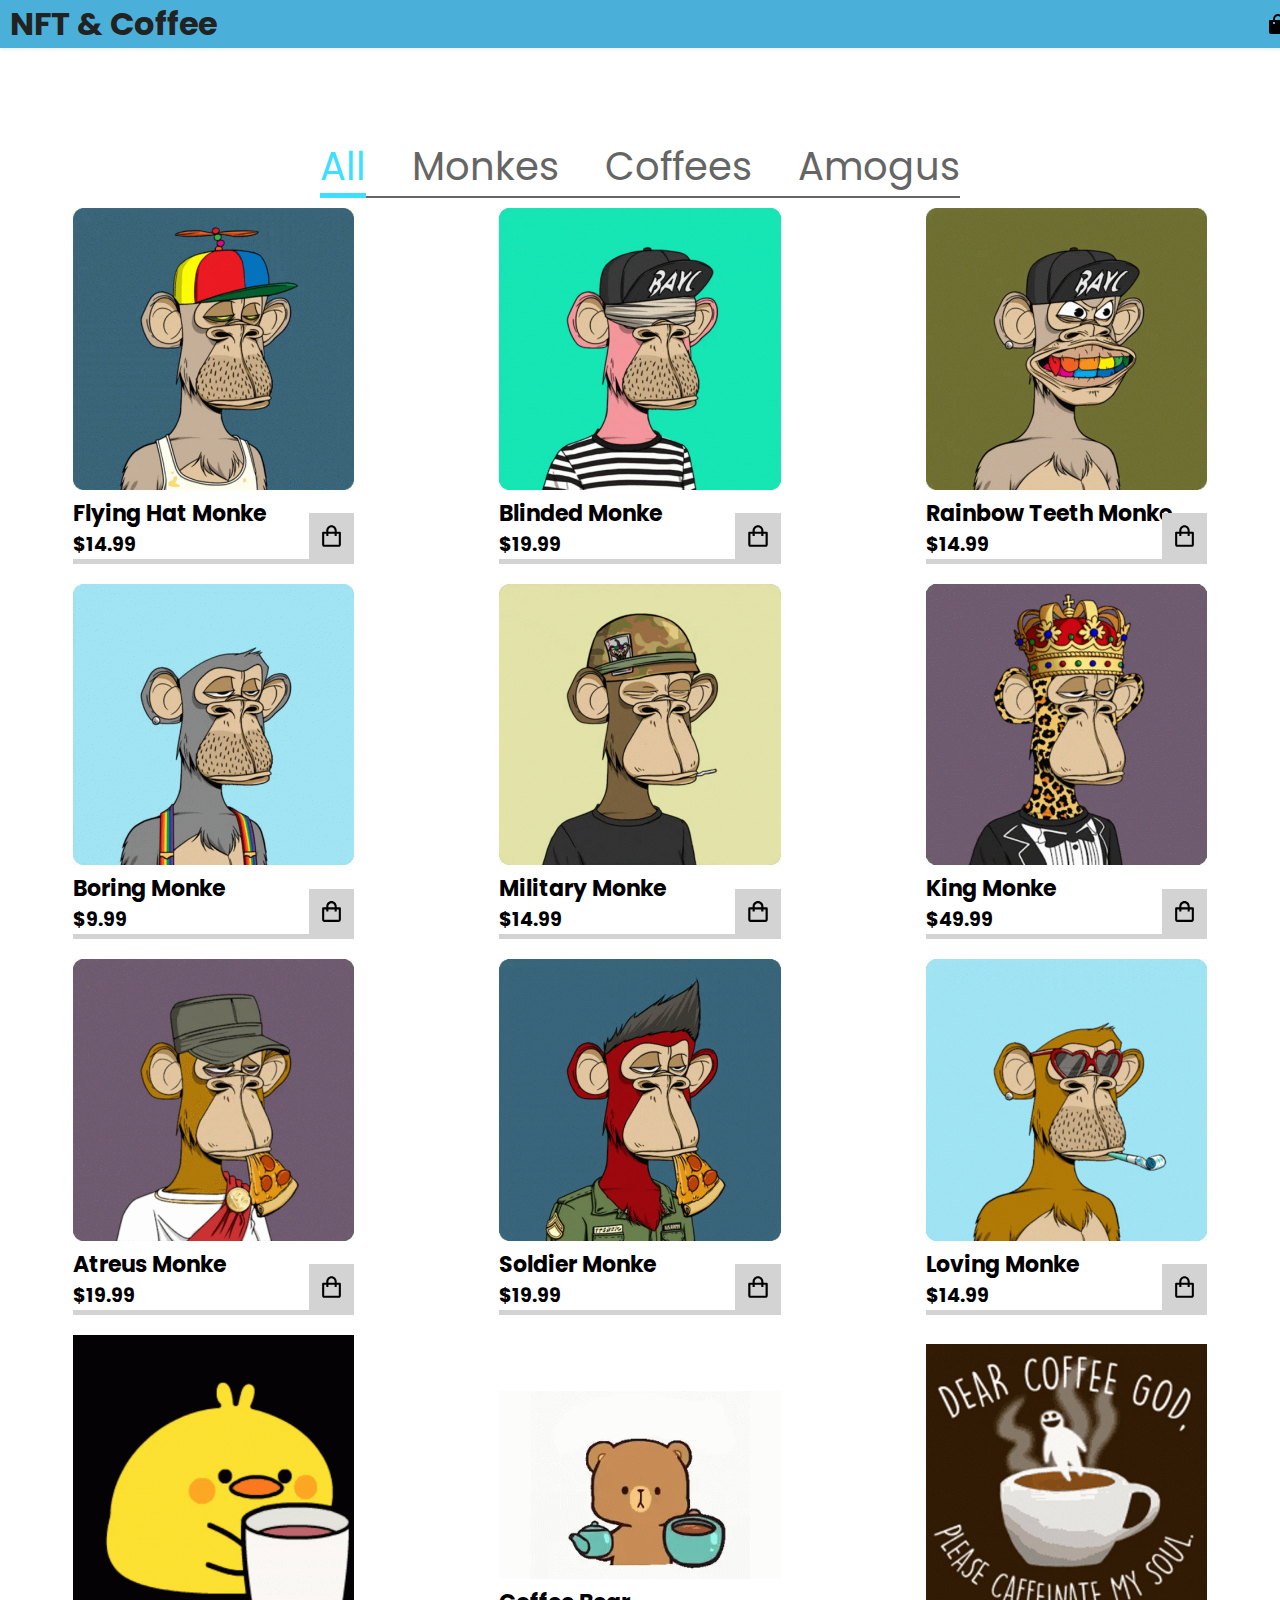
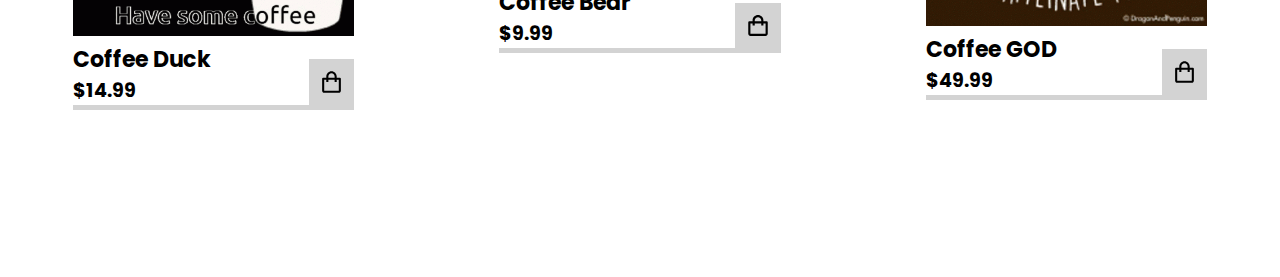
<file: html/index.html>
<!doctype html>
<html>
<head>
    <title>NFT & Coffee</title>
    <meta charset="UTF-8">
    <link rel="stylesheet" href="../css/index.css" />
</head>
<body>
    <header>
      <div class="header container">
        <a href="#" class="logo">NFT & Coffee</a>
        <img src="../images/icons/bxs-shopping-bag-black.svg" id="toggle-cart-button" onclick="javascript:toggleIFrame();" class="cart-icon"></img>

    </header>
    <div class="main">
    <section class="shop">
    <nav>
        <ul>
          <li><a class="Types" id="SELECTED" href="../html/index.html">All</a></li>
          <li><a class="Types" href="../html/monkes.html">Monkes</a></li>
          <li><a class="Types" href="../html/coffees.html">Coffees</a></li>
          <li><a class="Types" href="../html/amogus.html">Amogus</a></li>
        </ul>
      </nav>

    
        <section id="shop-content"></section>
    </section>
    <section id="cart"></section>
    </div>
    <script src="../scripts/index.js"></script>
</body>
</html>
</file>
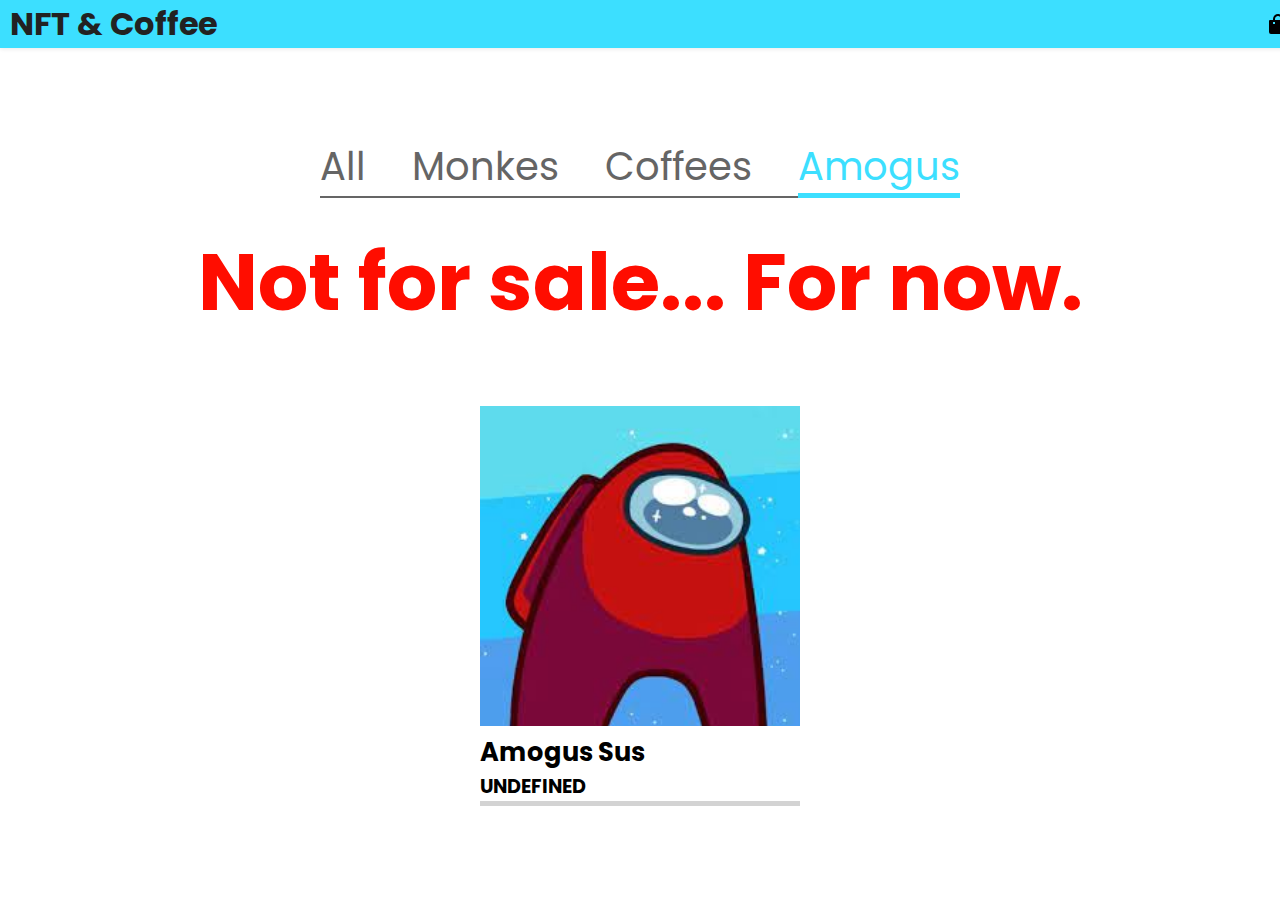
<file: html/amogus.html>
<!doctype html>
<html>
<head>
    <title>NFT & Coffee</title>
    <meta charset="UTF-8">
    <link rel="stylesheet" href="../css/amogus.css" />
</head>
<body>

    <header>
      <div class="header container">
        <a href="#" class="logo">NFT & Coffee</a>
        <img src="../images/icons/bxs-shopping-bag-black.svg" class="cart-icon"></img>
    </header>
    
    <nav>
        <ul>
          <li><a class="Types" href="../html/index.html">All</a></li>
          <li><a class="Types" href="../html/monkes.html">Monkes</a></li>
          <li><a class="Types" href="../html/coffees.html">Coffees</a></li>
          <li><a class="Types" id="SELECTED" href="../html/amogus.html">Amogus</a></li>
        </ul>
      </nav>

    <section class="shop">
        <section id="shop-content">
            <h1 id="announcement">Not for sale... For now.</h1>
        </section>
    </section>

    <script src="../scripts/amogus.js"></script>
</body>
</html>
</file>
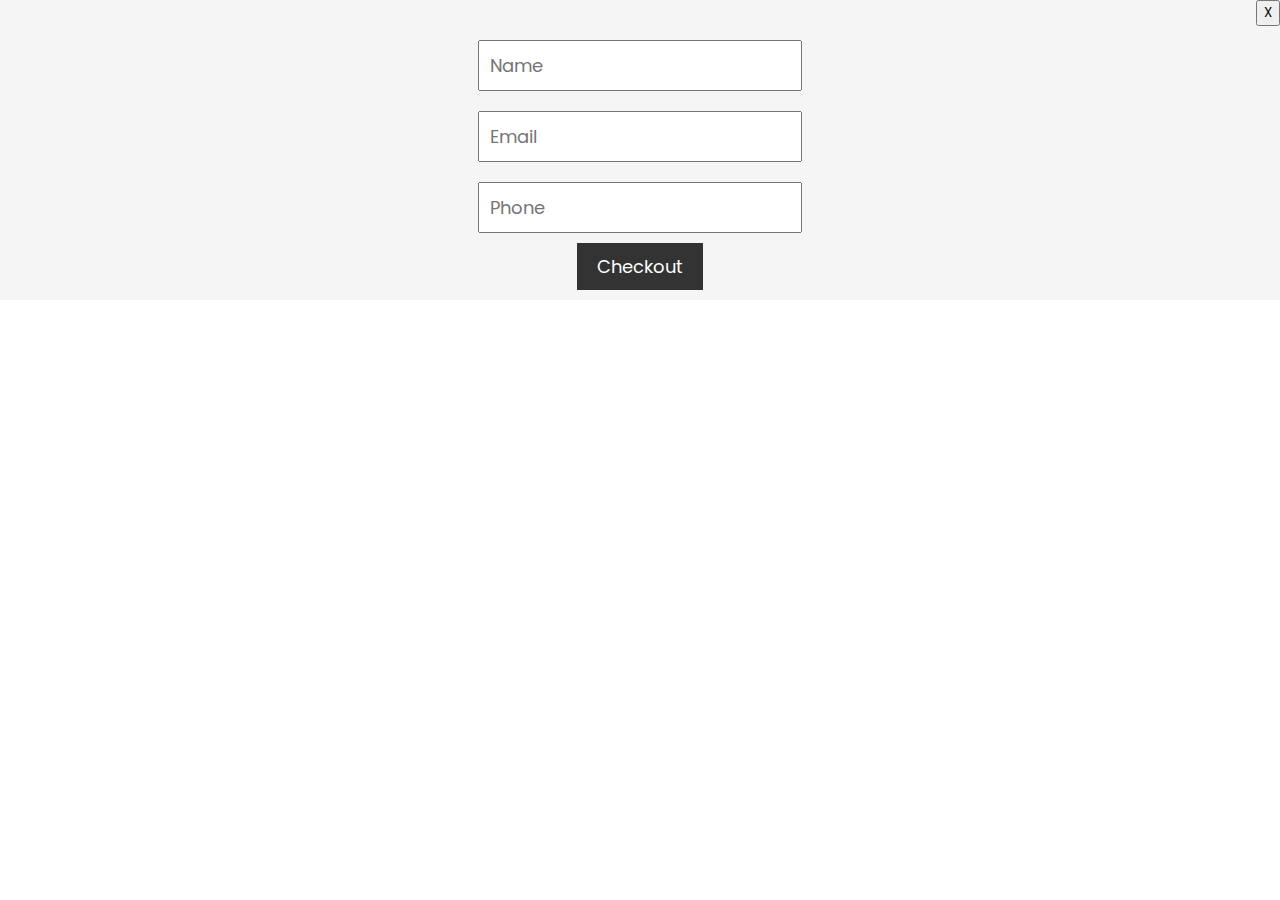
<file: html/cart.html>
<!DOCTYPE html>
<html>
  <head>
    <title>Shopping Cart</title>
    <!-- Include any CSS or JavaScript files here -->
    <link rel="stylesheet" type="text/css" href="../css/cart.css">
  </head>
  <body>
    <!-- Container element for the shopping cart -->
    <div id="cart">
      <!-- Button to close the iframe -->
      <button id="close-iframe-button" onclick="closeIFrame()">X</button>

      
      <!-- Elements for each item in the cart -->
      <section id=cart-content>
        
      </section>
      <!-- Form for checkout -->
      <form id="checkout-form">
        <!-- Input elements for customer information -->
        <input type="text" placeholder="Name">
        <input type="email" placeholder="Email">
        <input type="tel" placeholder="Phone">
        <!-- Button to submit the form -->
        <button type="submit">Checkout</button>
      </form>
    </div>
    
    <script src="../scripts/cart.js"></script>
      </body>
</html>
</file>
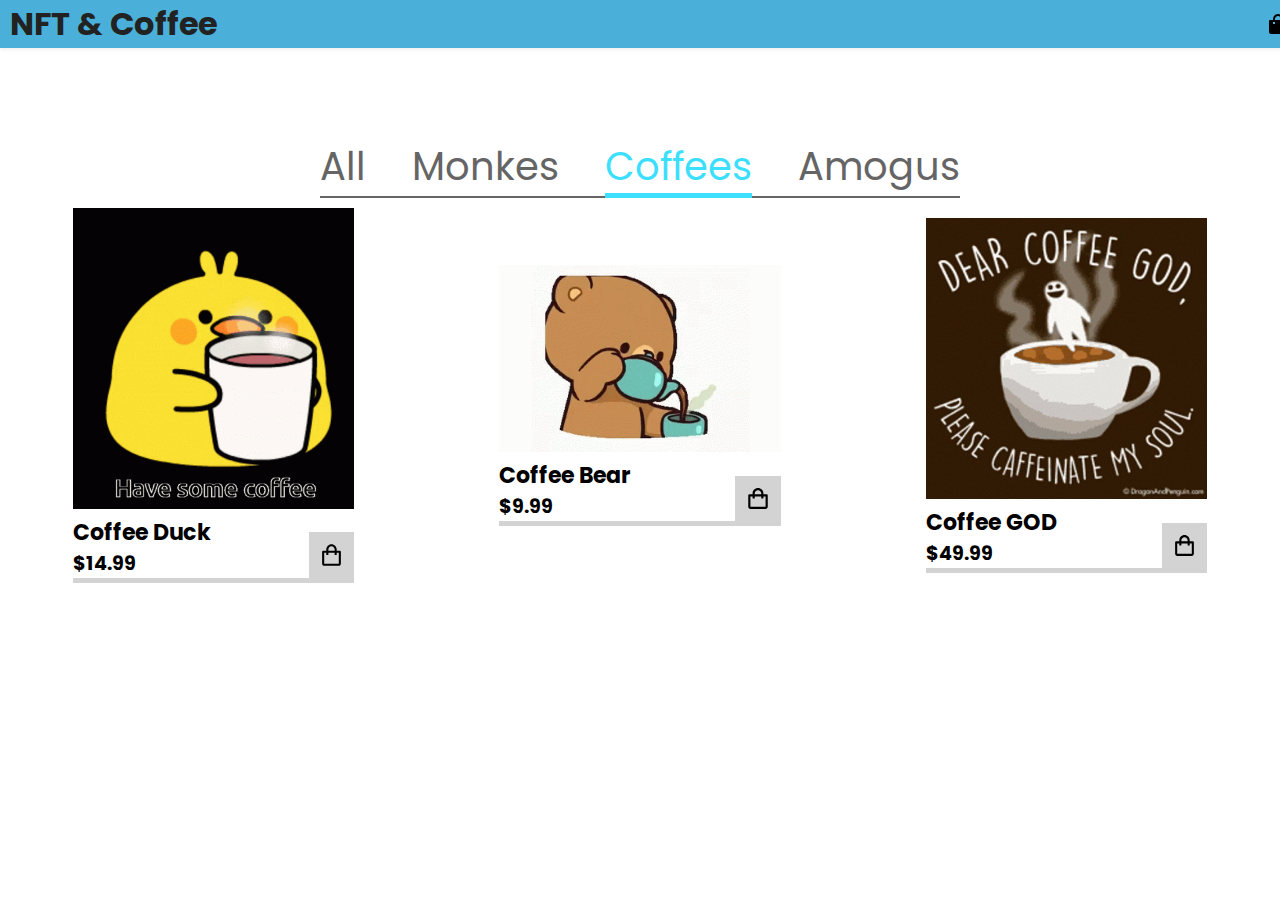
<file: html/coffees.html>
<!doctype html>
<html>
<head>
    <title>NFT & Coffee</title>
    <meta charset="UTF-8">
    <link rel="stylesheet" href="../css/index.css" />
</head>
<body>

    <header>
      <div class="header container">
        <a href="#" class="logo">NFT & Coffee</a>
        <img src="../images/icons/bxs-shopping-bag-black.svg" class="cart-icon"></img>
    </header>
    
    <nav>
        <ul>
          <li><a class="Types" href="../html/index.html">All</a></li>
          <li><a class="Types" href="../html/monkes.html">Monkes</a></li>
          <li><a class="Types" id="SELECTED" href="../html/coffees.html">Coffees</a></li>
          <li><a class="Types" href="../html/amogus.html">Amogus</a></li>
        </ul>
      </nav>

    <section class="shop">
        <section id="shop-content"></section>
    </section>

    <script src="../scripts/coffees.js"></script>
</body>
</html>
</file>
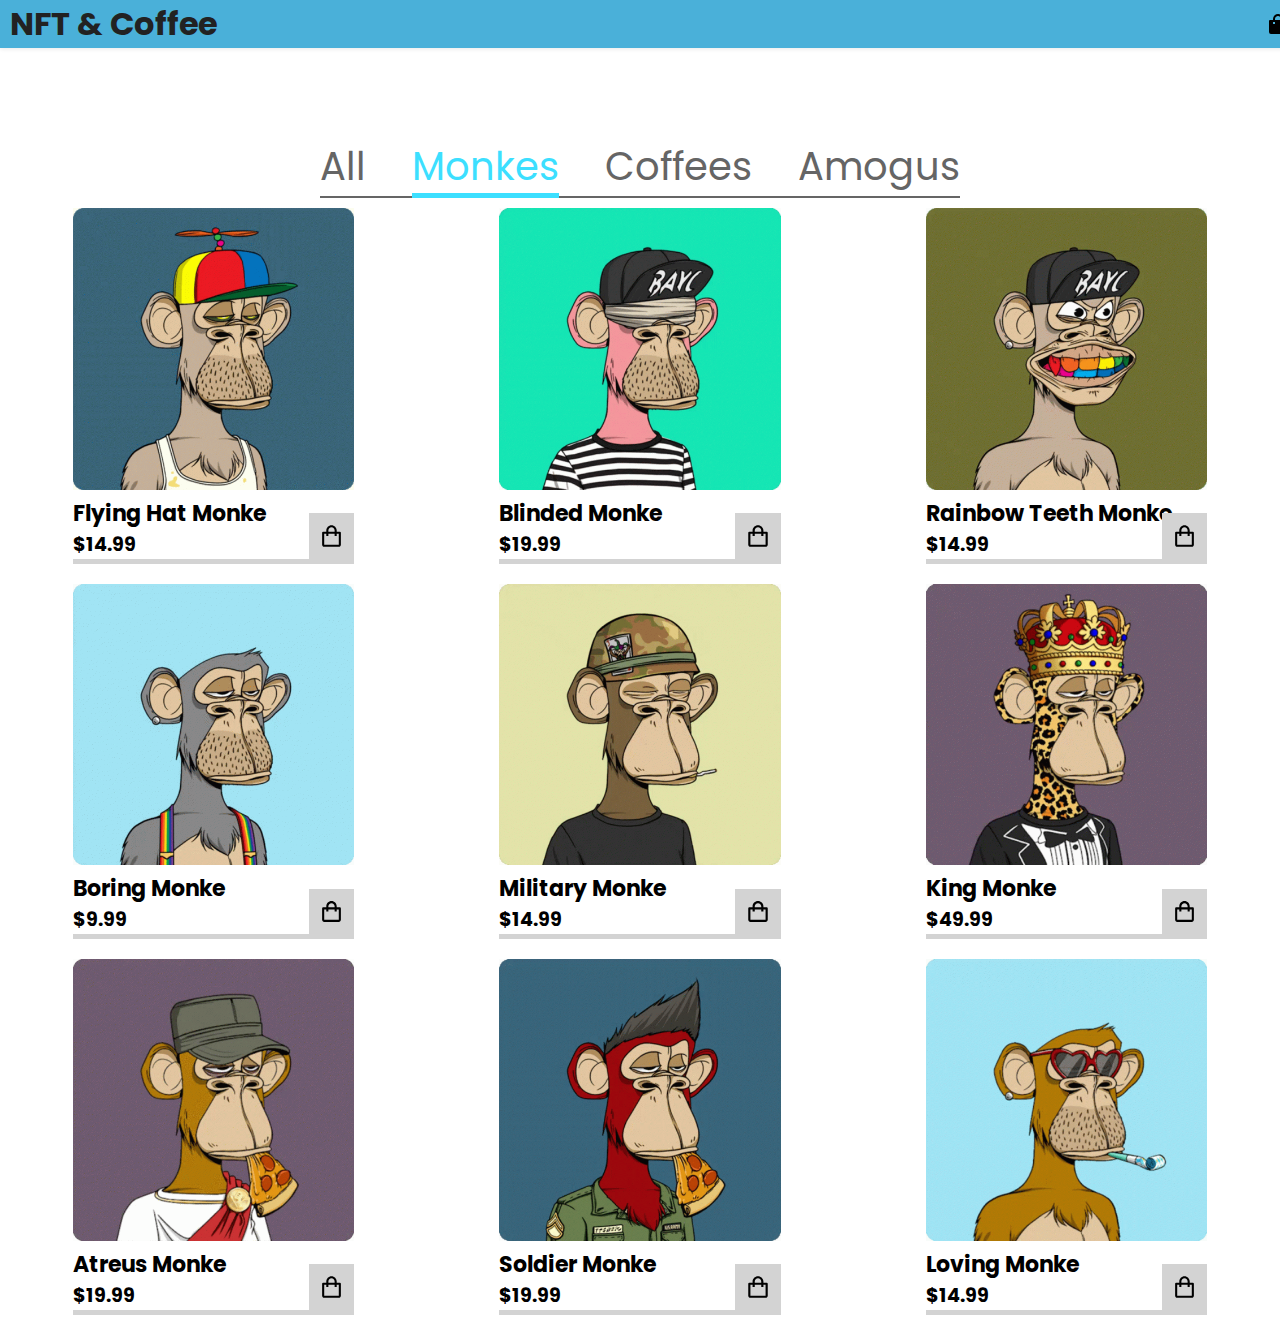
<file: html/monkes.html>
<!doctype html>
<html>
<head>
    <title>NFT & Coffee</title>
    <meta charset="UTF-8">
    <link rel="stylesheet" href="../css/index.css" />
</head>
<body>

    <header>
      <div class="header container">
        <a href="#" class="logo">NFT & Coffee</a>
        <img src="../images/icons/bxs-shopping-bag-black.svg" class="cart-icon"></img>
    </header>
    
    <nav>
        <ul>
          <li><a class="Types" href="../html/index.html">All</a></li>
          <li><a class="Types" id="SELECTED" href="../html/monkes.html">Monkes</a></li>
          <li><a class="Types" href="../html/coffees.html">Coffees</a></li>
          <li><a class="Types" href="../html/amogus.html">Amogus</a></li>
        </ul>
      </nav>

    <section class="shop">
        <section id="shop-content"></section>
    </section>

    <script src="../scripts/monkes.js"></script>
</body>
</html>
</file>
<file: css/index.css>
@import url("https://fonts.googleapis.com/css2?family=Poppins:wght@200&display=swap");

* {
  font-family: "Poppins", sans-serif;
}

body {
  width: 100%;
  max-width: 100%;
  margin: 0;
}

/* Header */

.header {
  display: flex;
  justify-content: space-between;
  align-items: center;
  background: #4AB0D9;
  color: white;
  width: 100%;
  box-shadow: 0 1px 4px hsl(0 4% 15% / 10%);
  padding: 0 10px;
}

.logo {
  font-size: 2rem;
  color: #222222;
  font-weight: 700;
  text-decoration: none;
}


#toggle-cart-button {
  font-size: 2.5rem;
  cursor: pointer;
}

/* container of shop and cart */
.main {
  display: default;
}

.shop {
  width: 100%;
}

#cart-iframe {
  width: 100%;
  height: 100%;
  border: none !important;
}

/* The whole nav */

nav {
  display: flex;
  justify-content: center;
  margin: 0 15vw;
  margin-bottom: 1.5rem;
  margin: 0 1rem;
}

nav ul {
  text-align: center;
  display: flex;
  justify-content: space-between;
  margin: 10vh 0 0 0;
  padding: 0;
  list-style: none;
  border-bottom: rgb(101, 101, 101) solid 2px;
  width: 50vw;
}
nav li {
  display: inline-block;
  padding-bottom: 1px;
}

.Types {
  color: rgb(101, 101, 101);
  text-decoration: none;
  text-transform: capitalize;
  font-size: 3vw;
}

.Types:hover {
  color: #3cdfff;
  border-bottom: #3cdfff solid 5px;
  transition: 0.4s;
}

#SELECTED {
  color: #3cdfff;
  border-bottom: #3cdfff solid 5px;
}

/* The shop */
#shop-content {
  display: grid;
  grid-template-columns: repeat(3, minmax(150px, 1fr));
  place-items: center;
}
.product-box {
  position: relative;
  gap: 1.5rem;
  margin: 10px 0;
  border-bottom: 5px solid lightgrey;
}

.product-box:hover {
  border-bottom: 5px solid black;
  transition: 1s;
}

.product-img {
  width: 22vw;
  height: auto;
  margin: 0;
}

.product-title {
  margin: 0;
  font-size: 1.73vw;
  font-weight: 700;
}

.price {
  font-weight: 700;
  font-size: 1.5vw;
}

.cart-img {
  position: absolute;
  bottom: 0;
  right: 0;
  width: 2vw;
  height: auto;
  background: lightgrey;
  padding: 10px;
}

.cart-img:hover {
  background: #3cdfff;
  transition: 0.4s;
}
</file>
<file: css/amogus.css>
@import url("https://fonts.googleapis.com/css2?family=Poppins:wght@200&display=swap");

* {
  font-family: "Poppins", sans-serif;
}

body {
  width: 100%;
  max-width: 100%;
  margin: 0;
}

/* Header */

.header {
  display: flex;
  justify-content: space-between;
  align-items: center;
  background: #3cdfff;
  color: white;
  width: 100%;
  box-shadow: 0 1px 4px hsl(0 4% 15% / 10%);
  padding: 0 10px;
}

.logo {
  font-size: 2rem;
  color: #222222;
  font-weight: 700;
  text-decoration: none;
}

.cart-icon {
  font-size: 2.5rem;
  cursor: pointer;
}

/* The whole nav */

nav {
  display: flex;
  justify-content: center;
  margin: 0 15vw;
  margin-bottom: 1.5rem;
}

nav ul {
  text-align: center;
  display: flex;
  justify-content: space-between;
  margin: 10vh 0 0 0;
  padding: 0;
  list-style: none;
  border-bottom: rgb(101, 101, 101) solid 2px;
  width: 50vw;
}
nav li {
  display: inline-block;
  padding-bottom: 1px;
}

.Types {
  color: rgb(101, 101, 101);
  text-decoration: none;
  text-transform: capitalize;
  font-size: 3vw;
}

.Types:hover {
  color: #3cdfff;
  border-bottom: #3cdfff solid 5px;
  transition: 0.4s;
}

#SELECTED {
  color: #3cdfff;
  border-bottom: #3cdfff solid 5px;
}

/* The shop */
#shop-content {
  display: flex;
  align-items: center;
  justify-content: center;
  flex-direction: column;
}

#announcement {
  font-size: 5rem;
  color: red;
  transition: color 0.3s;
  margin-top: 0;
}

.product-box {
  position: relative;
  gap: 1.5rem;
  margin: 10px 0;
  border-bottom: 5px solid lightgrey;
}

.product-box:hover {
  border-bottom: 5px solid black;
  transition: 1s;
}

.product-img {
  width: 25vw;
  height: auto;
  margin: 0;
}

.product-title {
  margin: 0;
  font-size: 2vw;
  font-weight: 700;
}

.price {
  font-weight: 700;
  font-size: 1.5vw;
}

.cart-img {
  position: absolute;
  bottom: 0;
  right: 0;
  width: 2vw;
  height: auto;
  background: lightgrey;
  padding: 10px;
}

.cart-img:hover {
  background: #3cdfff;
  transition: 0.4s;
}
</file>
<file: css/cart.css>
@import url("https://fonts.googleapis.com/css2?family=Poppins:wght@200&display=swap");

* {
  font-family: "Poppins", sans-serif;
}

body {
  border: solid 10px #f5f5f5 !important;
  padding: 0;
  margin: 0;
}

#close-iframe-button {
  position: absolute;
  top: 0;
  right: 0;
}

/* Style the appearance of the cart */
#cart {
  /*position*/
  font-family: sans-serif;
  display: flex;
  flex-direction: column;
  align-items: center;
  width: 100%;
  height: 100%;
  background-color: #f5f5f5;
}

/* Style the appearance of each item in the cart */
.cart-item {
  display: flex;
  align-items: center;
  margin: 10px;
}

.item-name {
  font-size: 8vw;
  margin-right: 10px;
  margin-bottom: 0;
  font-weight: 700;
}

.item-price {
  margin-top: 0;
  font-size: 6vw;
  font-weight: 700;
}

.item-img {
  width: 80vw;
  height: auto;
}

/* Style the form and input elements */
#checkout-form {
  display: flex;
  flex-direction: column;
  align-items: center;
  margin-top: 20px;
}

#checkout-form input {
  margin: 10px 0;
  padding: 10px;
  width: 300px;
  font-size: 18px;
}

#checkout-form button {
  padding: 10px 20px;
  font-size: 18px;
  background-color: #333;
  color: #fff;
  border: none;
  cursor: pointer;
}
</file>
